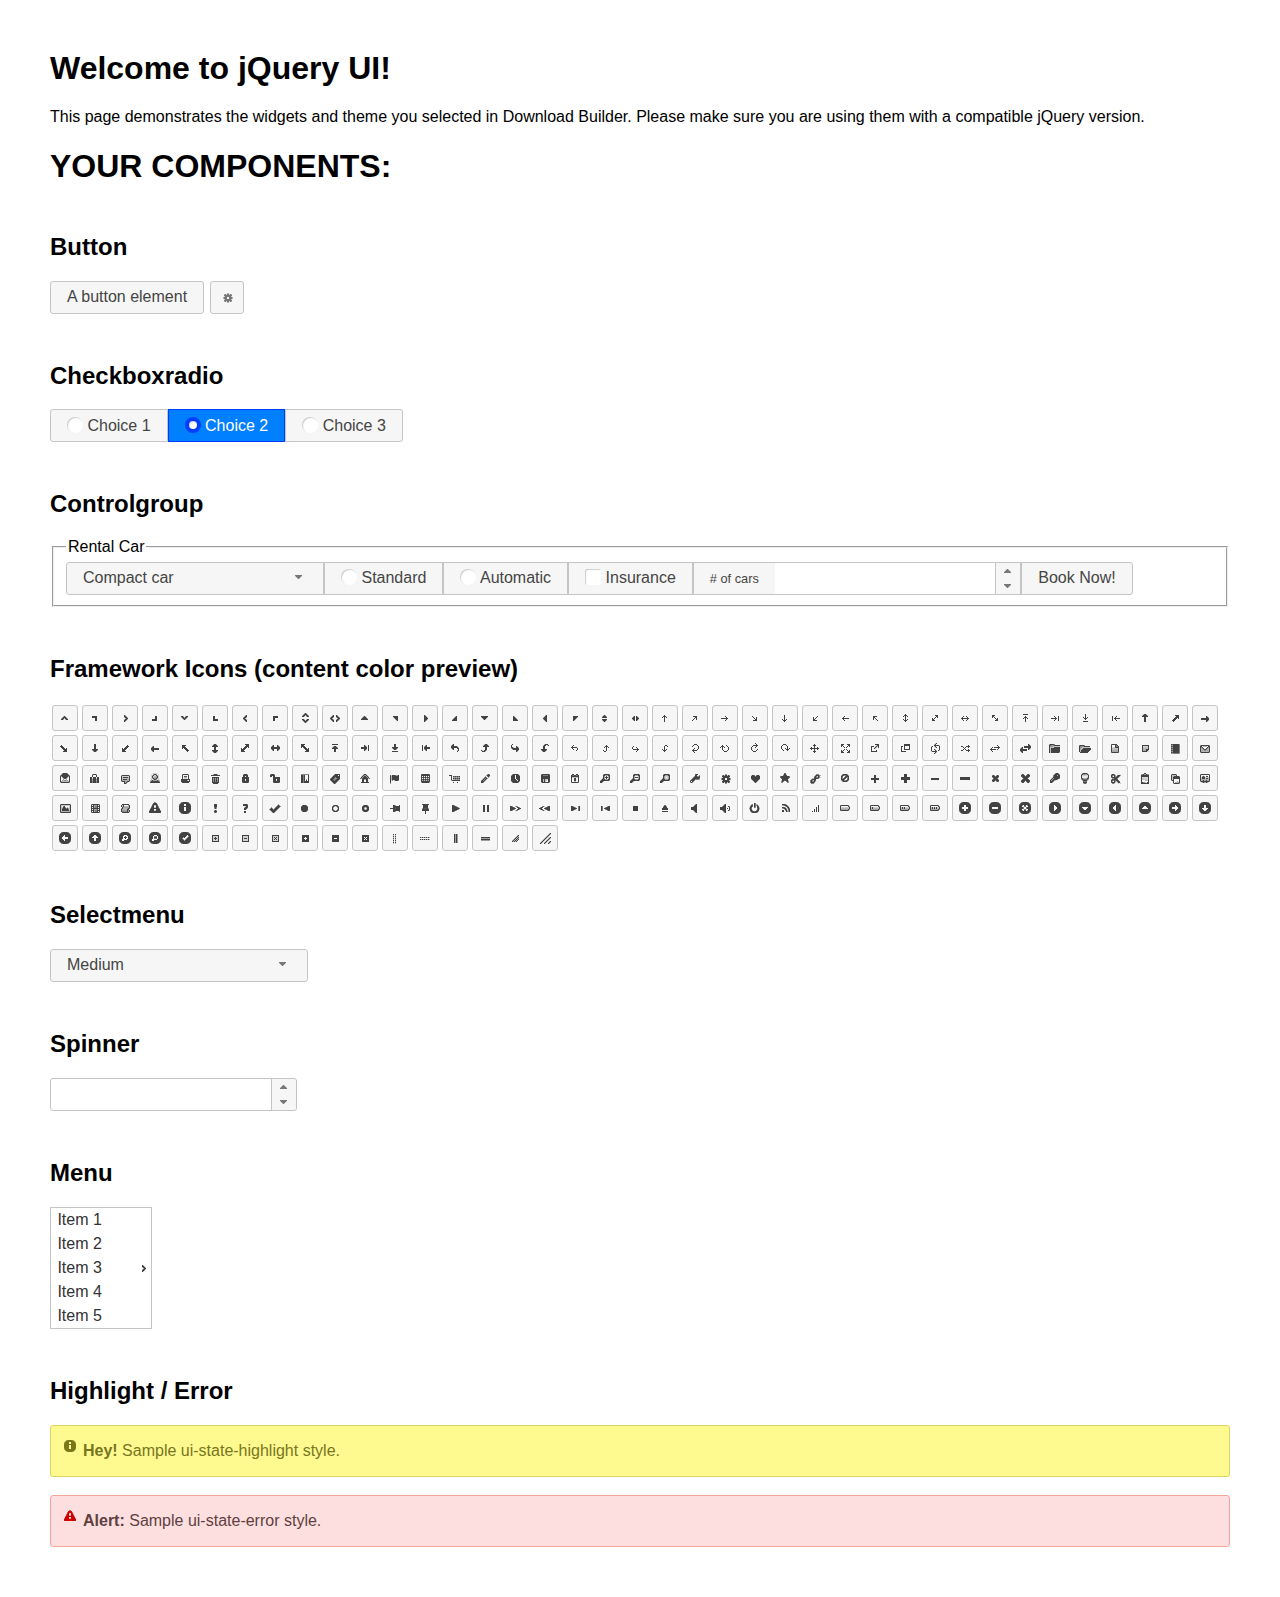
<file: common/js/jquery-ui-1.13.1.custom/index.html>
<!doctype html>
<html lang="us">
<head>
	<meta charset="utf-8">
	<title>jQuery UI Example Page</title>
	<link href="jquery-ui.css" rel="stylesheet">
	<style>
	body{
		font-family: "Trebuchet MS", sans-serif;
		margin: 50px;
	}
	.demoHeaders {
		margin-top: 2em;
	}
	#dialog-link {
		padding: .4em 1em .4em 20px;
		text-decoration: none;
		position: relative;
	}
	#dialog-link span.ui-icon {
		margin: 0 5px 0 0;
		position: absolute;
		left: .2em;
		top: 50%;
		margin-top: -8px;
	}
	#icons {
		margin: 0;
		padding: 0;
	}
	#icons li {
		margin: 2px;
		position: relative;
		padding: 4px 0;
		cursor: pointer;
		float: left;
		list-style: none;
	}
	#icons span.ui-icon {
		float: left;
		margin: 0 4px;
	}
	.fakewindowcontain .ui-widget-overlay {
		position: absolute;
	}
	select {
		width: 200px;
	}
	</style>
</head>
<body>

<h1>Welcome to jQuery UI!</h1>

<div class="ui-widget">
	<p>This page demonstrates the widgets and theme you selected in Download Builder. Please make sure you are using them with a compatible jQuery version.</p>
</div>

<h1>YOUR COMPONENTS:</h1>



<!-- Button -->
<h2 class="demoHeaders">Button</h2>
<button id="button">A button element</button>
<button id="button-icon">An icon-only button</button>

<!-- Checkboxradio -->
<h2 class="demoHeaders">Checkboxradio</h2>
<form style="margin-top: 1em;">
	<div id="radioset">
		<input type="radio" id="radio1" name="radio"><label for="radio1">Choice 1</label>
		<input type="radio" id="radio2" name="radio" checked="checked"><label for="radio2">Choice 2</label>
		<input type="radio" id="radio3" name="radio"><label for="radio3">Choice 3</label>
	</div>
</form>

<!-- Controlgroup -->
<h2 class="demoHeaders">Controlgroup</h2>
<fieldset>
	<legend>Rental Car</legend>
	<div id="controlgroup">
		<select id="car-type">
			<option>Compact car</option>
			<option>Midsize car</option>
			<option>Full size car</option>
			<option>SUV</option>
			<option>Luxury</option>
			<option>Truck</option>
			<option>Van</option>
		</select>
		<label for="transmission-standard">Standard</label>
		<input type="radio" name="transmission" id="transmission-standard">
		<label for="transmission-automatic">Automatic</label>
		<input type="radio" name="transmission" id="transmission-automatic">
		<label for="insurance">Insurance</label>
		<input type="checkbox" name="insurance" id="insurance">
		<label for="horizontal-spinner" class="ui-controlgroup-label"># of cars</label>
		<input id="horizontal-spinner" class="ui-spinner-input">
		<button>Book Now!</button>
	</div>
</fieldset>




<h2 class="demoHeaders">Framework Icons (content color preview)</h2>
<ul id="icons" class="ui-widget ui-helper-clearfix">
	<li class="ui-state-default ui-corner-all" title=".ui-icon-caret-1-n"><span class="ui-icon ui-icon-caret-1-n"></span></li>
	<li class="ui-state-default ui-corner-all" title=".ui-icon-caret-1-ne"><span class="ui-icon ui-icon-caret-1-ne"></span></li>
	<li class="ui-state-default ui-corner-all" title=".ui-icon-caret-1-e"><span class="ui-icon ui-icon-caret-1-e"></span></li>
	<li class="ui-state-default ui-corner-all" title=".ui-icon-caret-1-se"><span class="ui-icon ui-icon-caret-1-se"></span></li>
	<li class="ui-state-default ui-corner-all" title=".ui-icon-caret-1-s"><span class="ui-icon ui-icon-caret-1-s"></span></li>
	<li class="ui-state-default ui-corner-all" title=".ui-icon-caret-1-sw"><span class="ui-icon ui-icon-caret-1-sw"></span></li>
	<li class="ui-state-default ui-corner-all" title=".ui-icon-caret-1-w"><span class="ui-icon ui-icon-caret-1-w"></span></li>
	<li class="ui-state-default ui-corner-all" title=".ui-icon-caret-1-nw"><span class="ui-icon ui-icon-caret-1-nw"></span></li>
	<li class="ui-state-default ui-corner-all" title=".ui-icon-caret-2-n-s"><span class="ui-icon ui-icon-caret-2-n-s"></span></li>
	<li class="ui-state-default ui-corner-all" title=".ui-icon-caret-2-e-w"><span class="ui-icon ui-icon-caret-2-e-w"></span></li>
	<li class="ui-state-default ui-corner-all" title=".ui-icon-triangle-1-n"><span class="ui-icon ui-icon-triangle-1-n"></span></li>
	<li class="ui-state-default ui-corner-all" title=".ui-icon-triangle-1-ne"><span class="ui-icon ui-icon-triangle-1-ne"></span></li>
	<li class="ui-state-default ui-corner-all" title=".ui-icon-triangle-1-e"><span class="ui-icon ui-icon-triangle-1-e"></span></li>
	<li class="ui-state-default ui-corner-all" title=".ui-icon-triangle-1-se"><span class="ui-icon ui-icon-triangle-1-se"></span></li>
	<li class="ui-state-default ui-corner-all" title=".ui-icon-triangle-1-s"><span class="ui-icon ui-icon-triangle-1-s"></span></li>
	<li class="ui-state-default ui-corner-all" title=".ui-icon-triangle-1-sw"><span class="ui-icon ui-icon-triangle-1-sw"></span></li>
	<li class="ui-state-default ui-corner-all" title=".ui-icon-triangle-1-w"><span class="ui-icon ui-icon-triangle-1-w"></span></li>
	<li class="ui-state-default ui-corner-all" title=".ui-icon-triangle-1-nw"><span class="ui-icon ui-icon-triangle-1-nw"></span></li>
	<li class="ui-state-default ui-corner-all" title=".ui-icon-triangle-2-n-s"><span class="ui-icon ui-icon-triangle-2-n-s"></span></li>
	<li class="ui-state-default ui-corner-all" title=".ui-icon-triangle-2-e-w"><span class="ui-icon ui-icon-triangle-2-e-w"></span></li>
	<li class="ui-state-default ui-corner-all" title=".ui-icon-arrow-1-n"><span class="ui-icon ui-icon-arrow-1-n"></span></li>
	<li class="ui-state-default ui-corner-all" title=".ui-icon-arrow-1-ne"><span class="ui-icon ui-icon-arrow-1-ne"></span></li>
	<li class="ui-state-default ui-corner-all" title=".ui-icon-arrow-1-e"><span class="ui-icon ui-icon-arrow-1-e"></span></li>
	<li class="ui-state-default ui-corner-all" title=".ui-icon-arrow-1-se"><span class="ui-icon ui-icon-arrow-1-se"></span></li>
	<li class="ui-state-default ui-corner-all" title=".ui-icon-arrow-1-s"><span class="ui-icon ui-icon-arrow-1-s"></span></li>
	<li class="ui-state-default ui-corner-all" title=".ui-icon-arrow-1-sw"><span class="ui-icon ui-icon-arrow-1-sw"></span></li>
	<li class="ui-state-default ui-corner-all" title=".ui-icon-arrow-1-w"><span class="ui-icon ui-icon-arrow-1-w"></span></li>
	<li class="ui-state-default ui-corner-all" title=".ui-icon-arrow-1-nw"><span class="ui-icon ui-icon-arrow-1-nw"></span></li>
	<li class="ui-state-default ui-corner-all" title=".ui-icon-arrow-2-n-s"><span class="ui-icon ui-icon-arrow-2-n-s"></span></li>
	<li class="ui-state-default ui-corner-all" title=".ui-icon-arrow-2-ne-sw"><span class="ui-icon ui-icon-arrow-2-ne-sw"></span></li>
	<li class="ui-state-default ui-corner-all" title=".ui-icon-arrow-2-e-w"><span class="ui-icon ui-icon-arrow-2-e-w"></span></li>
	<li class="ui-state-default ui-corner-all" title=".ui-icon-arrow-2-se-nw"><span class="ui-icon ui-icon-arrow-2-se-nw"></span></li>
	<li class="ui-state-default ui-corner-all" title=".ui-icon-arrowstop-1-n"><span class="ui-icon ui-icon-arrowstop-1-n"></span></li>
	<li class="ui-state-default ui-corner-all" title=".ui-icon-arrowstop-1-e"><span class="ui-icon ui-icon-arrowstop-1-e"></span></li>
	<li class="ui-state-default ui-corner-all" title=".ui-icon-arrowstop-1-s"><span class="ui-icon ui-icon-arrowstop-1-s"></span></li>
	<li class="ui-state-default ui-corner-all" title=".ui-icon-arrowstop-1-w"><span class="ui-icon ui-icon-arrowstop-1-w"></span></li>
	<li class="ui-state-default ui-corner-all" title=".ui-icon-arrowthick-1-n"><span class="ui-icon ui-icon-arrowthick-1-n"></span></li>
	<li class="ui-state-default ui-corner-all" title=".ui-icon-arrowthick-1-ne"><span class="ui-icon ui-icon-arrowthick-1-ne"></span></li>
	<li class="ui-state-default ui-corner-all" title=".ui-icon-arrowthick-1-e"><span class="ui-icon ui-icon-arrowthick-1-e"></span></li>
	<li class="ui-state-default ui-corner-all" title=".ui-icon-arrowthick-1-se"><span class="ui-icon ui-icon-arrowthick-1-se"></span></li>
	<li class="ui-state-default ui-corner-all" title=".ui-icon-arrowthick-1-s"><span class="ui-icon ui-icon-arrowthick-1-s"></span></li>
	<li class="ui-state-default ui-corner-all" title=".ui-icon-arrowthick-1-sw"><span class="ui-icon ui-icon-arrowthick-1-sw"></span></li>
	<li class="ui-state-default ui-corner-all" title=".ui-icon-arrowthick-1-w"><span class="ui-icon ui-icon-arrowthick-1-w"></span></li>
	<li class="ui-state-default ui-corner-all" title=".ui-icon-arrowthick-1-nw"><span class="ui-icon ui-icon-arrowthick-1-nw"></span></li>
	<li class="ui-state-default ui-corner-all" title=".ui-icon-arrowthick-2-n-s"><span class="ui-icon ui-icon-arrowthick-2-n-s"></span></li>
	<li class="ui-state-default ui-corner-all" title=".ui-icon-arrowthick-2-ne-sw"><span class="ui-icon ui-icon-arrowthick-2-ne-sw"></span></li>
	<li class="ui-state-default ui-corner-all" title=".ui-icon-arrowthick-2-e-w"><span class="ui-icon ui-icon-arrowthick-2-e-w"></span></li>
	<li class="ui-state-default ui-corner-all" title=".ui-icon-arrowthick-2-se-nw"><span class="ui-icon ui-icon-arrowthick-2-se-nw"></span></li>
	<li class="ui-state-default ui-corner-all" title=".ui-icon-arrowthickstop-1-n"><span class="ui-icon ui-icon-arrowthickstop-1-n"></span></li>
	<li class="ui-state-default ui-corner-all" title=".ui-icon-arrowthickstop-1-e"><span class="ui-icon ui-icon-arrowthickstop-1-e"></span></li>
	<li class="ui-state-default ui-corner-all" title=".ui-icon-arrowthickstop-1-s"><span class="ui-icon ui-icon-arrowthickstop-1-s"></span></li>
	<li class="ui-state-default ui-corner-all" title=".ui-icon-arrowthickstop-1-w"><span class="ui-icon ui-icon-arrowthickstop-1-w"></span></li>
	<li class="ui-state-default ui-corner-all" title=".ui-icon-arrowreturnthick-1-w"><span class="ui-icon ui-icon-arrowreturnthick-1-w"></span></li>
	<li class="ui-state-default ui-corner-all" title=".ui-icon-arrowreturnthick-1-n"><span class="ui-icon ui-icon-arrowreturnthick-1-n"></span></li>
	<li class="ui-state-default ui-corner-all" title=".ui-icon-arrowreturnthick-1-e"><span class="ui-icon ui-icon-arrowreturnthick-1-e"></span></li>
	<li class="ui-state-default ui-corner-all" title=".ui-icon-arrowreturnthick-1-s"><span class="ui-icon ui-icon-arrowreturnthick-1-s"></span></li>
	<li class="ui-state-default ui-corner-all" title=".ui-icon-arrowreturn-1-w"><span class="ui-icon ui-icon-arrowreturn-1-w"></span></li>
	<li class="ui-state-default ui-corner-all" title=".ui-icon-arrowreturn-1-n"><span class="ui-icon ui-icon-arrowreturn-1-n"></span></li>
	<li class="ui-state-default ui-corner-all" title=".ui-icon-arrowreturn-1-e"><span class="ui-icon ui-icon-arrowreturn-1-e"></span></li>
	<li class="ui-state-default ui-corner-all" title=".ui-icon-arrowreturn-1-s"><span class="ui-icon ui-icon-arrowreturn-1-s"></span></li>
	<li class="ui-state-default ui-corner-all" title=".ui-icon-arrowrefresh-1-w"><span class="ui-icon ui-icon-arrowrefresh-1-w"></span></li>
	<li class="ui-state-default ui-corner-all" title=".ui-icon-arrowrefresh-1-n"><span class="ui-icon ui-icon-arrowrefresh-1-n"></span></li>
	<li class="ui-state-default ui-corner-all" title=".ui-icon-arrowrefresh-1-e"><span class="ui-icon ui-icon-arrowrefresh-1-e"></span></li>
	<li class="ui-state-default ui-corner-all" title=".ui-icon-arrowrefresh-1-s"><span class="ui-icon ui-icon-arrowrefresh-1-s"></span></li>
	<li class="ui-state-default ui-corner-all" title=".ui-icon-arrow-4"><span class="ui-icon ui-icon-arrow-4"></span></li>
	<li class="ui-state-default ui-corner-all" title=".ui-icon-arrow-4-diag"><span class="ui-icon ui-icon-arrow-4-diag"></span></li>
	<li class="ui-state-default ui-corner-all" title=".ui-icon-extlink"><span class="ui-icon ui-icon-extlink"></span></li>
	<li class="ui-state-default ui-corner-all" title=".ui-icon-newwin"><span class="ui-icon ui-icon-newwin"></span></li>
	<li class="ui-state-default ui-corner-all" title=".ui-icon-refresh"><span class="ui-icon ui-icon-refresh"></span></li>
	<li class="ui-state-default ui-corner-all" title=".ui-icon-shuffle"><span class="ui-icon ui-icon-shuffle"></span></li>
	<li class="ui-state-default ui-corner-all" title=".ui-icon-transfer-e-w"><span class="ui-icon ui-icon-transfer-e-w"></span></li>
	<li class="ui-state-default ui-corner-all" title=".ui-icon-transferthick-e-w"><span class="ui-icon ui-icon-transferthick-e-w"></span></li>
	<li class="ui-state-default ui-corner-all" title=".ui-icon-folder-collapsed"><span class="ui-icon ui-icon-folder-collapsed"></span></li>
	<li class="ui-state-default ui-corner-all" title=".ui-icon-folder-open"><span class="ui-icon ui-icon-folder-open"></span></li>
	<li class="ui-state-default ui-corner-all" title=".ui-icon-document"><span class="ui-icon ui-icon-document"></span></li>
	<li class="ui-state-default ui-corner-all" title=".ui-icon-document-b"><span class="ui-icon ui-icon-document-b"></span></li>
	<li class="ui-state-default ui-corner-all" title=".ui-icon-note"><span class="ui-icon ui-icon-note"></span></li>
	<li class="ui-state-default ui-corner-all" title=".ui-icon-mail-closed"><span class="ui-icon ui-icon-mail-closed"></span></li>
	<li class="ui-state-default ui-corner-all" title=".ui-icon-mail-open"><span class="ui-icon ui-icon-mail-open"></span></li>
	<li class="ui-state-default ui-corner-all" title=".ui-icon-suitcase"><span class="ui-icon ui-icon-suitcase"></span></li>
	<li class="ui-state-default ui-corner-all" title=".ui-icon-comment"><span class="ui-icon ui-icon-comment"></span></li>
	<li class="ui-state-default ui-corner-all" title=".ui-icon-person"><span class="ui-icon ui-icon-person"></span></li>
	<li class="ui-state-default ui-corner-all" title=".ui-icon-print"><span class="ui-icon ui-icon-print"></span></li>
	<li class="ui-state-default ui-corner-all" title=".ui-icon-trash"><span class="ui-icon ui-icon-trash"></span></li>
	<li class="ui-state-default ui-corner-all" title=".ui-icon-locked"><span class="ui-icon ui-icon-locked"></span></li>
	<li class="ui-state-default ui-corner-all" title=".ui-icon-unlocked"><span class="ui-icon ui-icon-unlocked"></span></li>
	<li class="ui-state-default ui-corner-all" title=".ui-icon-bookmark"><span class="ui-icon ui-icon-bookmark"></span></li>
	<li class="ui-state-default ui-corner-all" title=".ui-icon-tag"><span class="ui-icon ui-icon-tag"></span></li>
	<li class="ui-state-default ui-corner-all" title=".ui-icon-home"><span class="ui-icon ui-icon-home"></span></li>
	<li class="ui-state-default ui-corner-all" title=".ui-icon-flag"><span class="ui-icon ui-icon-flag"></span></li>
	<li class="ui-state-default ui-corner-all" title=".ui-icon-calculator"><span class="ui-icon ui-icon-calculator"></span></li>
	<li class="ui-state-default ui-corner-all" title=".ui-icon-cart"><span class="ui-icon ui-icon-cart"></span></li>
	<li class="ui-state-default ui-corner-all" title=".ui-icon-pencil"><span class="ui-icon ui-icon-pencil"></span></li>
	<li class="ui-state-default ui-corner-all" title=".ui-icon-clock"><span class="ui-icon ui-icon-clock"></span></li>
	<li class="ui-state-default ui-corner-all" title=".ui-icon-disk"><span class="ui-icon ui-icon-disk"></span></li>
	<li class="ui-state-default ui-corner-all" title=".ui-icon-calendar"><span class="ui-icon ui-icon-calendar"></span></li>
	<li class="ui-state-default ui-corner-all" title=".ui-icon-zoomin"><span class="ui-icon ui-icon-zoomin"></span></li>
	<li class="ui-state-default ui-corner-all" title=".ui-icon-zoomout"><span class="ui-icon ui-icon-zoomout"></span></li>
	<li class="ui-state-default ui-corner-all" title=".ui-icon-search"><span class="ui-icon ui-icon-search"></span></li>
	<li class="ui-state-default ui-corner-all" title=".ui-icon-wrench"><span class="ui-icon ui-icon-wrench"></span></li>
	<li class="ui-state-default ui-corner-all" title=".ui-icon-gear"><span class="ui-icon ui-icon-gear"></span></li>
	<li class="ui-state-default ui-corner-all" title=".ui-icon-heart"><span class="ui-icon ui-icon-heart"></span></li>
	<li class="ui-state-default ui-corner-all" title=".ui-icon-star"><span class="ui-icon ui-icon-star"></span></li>
	<li class="ui-state-default ui-corner-all" title=".ui-icon-link"><span class="ui-icon ui-icon-link"></span></li>
	<li class="ui-state-default ui-corner-all" title=".ui-icon-cancel"><span class="ui-icon ui-icon-cancel"></span></li>
	<li class="ui-state-default ui-corner-all" title=".ui-icon-plus"><span class="ui-icon ui-icon-plus"></span></li>
	<li class="ui-state-default ui-corner-all" title=".ui-icon-plusthick"><span class="ui-icon ui-icon-plusthick"></span></li>
	<li class="ui-state-default ui-corner-all" title=".ui-icon-minus"><span class="ui-icon ui-icon-minus"></span></li>
	<li class="ui-state-default ui-corner-all" title=".ui-icon-minusthick"><span class="ui-icon ui-icon-minusthick"></span></li>
	<li class="ui-state-default ui-corner-all" title=".ui-icon-close"><span class="ui-icon ui-icon-close"></span></li>
	<li class="ui-state-default ui-corner-all" title=".ui-icon-closethick"><span class="ui-icon ui-icon-closethick"></span></li>
	<li class="ui-state-default ui-corner-all" title=".ui-icon-key"><span class="ui-icon ui-icon-key"></span></li>
	<li class="ui-state-default ui-corner-all" title=".ui-icon-lightbulb"><span class="ui-icon ui-icon-lightbulb"></span></li>
	<li class="ui-state-default ui-corner-all" title=".ui-icon-scissors"><span class="ui-icon ui-icon-scissors"></span></li>
	<li class="ui-state-default ui-corner-all" title=".ui-icon-clipboard"><span class="ui-icon ui-icon-clipboard"></span></li>
	<li class="ui-state-default ui-corner-all" title=".ui-icon-copy"><span class="ui-icon ui-icon-copy"></span></li>
	<li class="ui-state-default ui-corner-all" title=".ui-icon-contact"><span class="ui-icon ui-icon-contact"></span></li>
	<li class="ui-state-default ui-corner-all" title=".ui-icon-image"><span class="ui-icon ui-icon-image"></span></li>
	<li class="ui-state-default ui-corner-all" title=".ui-icon-video"><span class="ui-icon ui-icon-video"></span></li>
	<li class="ui-state-default ui-corner-all" title=".ui-icon-script"><span class="ui-icon ui-icon-script"></span></li>
	<li class="ui-state-default ui-corner-all" title=".ui-icon-alert"><span class="ui-icon ui-icon-alert"></span></li>
	<li class="ui-state-default ui-corner-all" title=".ui-icon-info"><span class="ui-icon ui-icon-info"></span></li>
	<li class="ui-state-default ui-corner-all" title=".ui-icon-notice"><span class="ui-icon ui-icon-notice"></span></li>
	<li class="ui-state-default ui-corner-all" title=".ui-icon-help"><span class="ui-icon ui-icon-help"></span></li>
	<li class="ui-state-default ui-corner-all" title=".ui-icon-check"><span class="ui-icon ui-icon-check"></span></li>
	<li class="ui-state-default ui-corner-all" title=".ui-icon-bullet"><span class="ui-icon ui-icon-bullet"></span></li>
	<li class="ui-state-default ui-corner-all" title=".ui-icon-radio-off"><span class="ui-icon ui-icon-radio-off"></span></li>
	<li class="ui-state-default ui-corner-all" title=".ui-icon-radio-on"><span class="ui-icon ui-icon-radio-on"></span></li>
	<li class="ui-state-default ui-corner-all" title=".ui-icon-pin-w"><span class="ui-icon ui-icon-pin-w"></span></li>
	<li class="ui-state-default ui-corner-all" title=".ui-icon-pin-s"><span class="ui-icon ui-icon-pin-s"></span></li>
	<li class="ui-state-default ui-corner-all" title=".ui-icon-play"><span class="ui-icon ui-icon-play"></span></li>
	<li class="ui-state-default ui-corner-all" title=".ui-icon-pause"><span class="ui-icon ui-icon-pause"></span></li>
	<li class="ui-state-default ui-corner-all" title=".ui-icon-seek-next"><span class="ui-icon ui-icon-seek-next"></span></li>
	<li class="ui-state-default ui-corner-all" title=".ui-icon-seek-prev"><span class="ui-icon ui-icon-seek-prev"></span></li>
	<li class="ui-state-default ui-corner-all" title=".ui-icon-seek-end"><span class="ui-icon ui-icon-seek-end"></span></li>
	<li class="ui-state-default ui-corner-all" title=".ui-icon-seek-first"><span class="ui-icon ui-icon-seek-first"></span></li>
	<li class="ui-state-default ui-corner-all" title=".ui-icon-stop"><span class="ui-icon ui-icon-stop"></span></li>
	<li class="ui-state-default ui-corner-all" title=".ui-icon-eject"><span class="ui-icon ui-icon-eject"></span></li>
	<li class="ui-state-default ui-corner-all" title=".ui-icon-volume-off"><span class="ui-icon ui-icon-volume-off"></span></li>
	<li class="ui-state-default ui-corner-all" title=".ui-icon-volume-on"><span class="ui-icon ui-icon-volume-on"></span></li>
	<li class="ui-state-default ui-corner-all" title=".ui-icon-power"><span class="ui-icon ui-icon-power"></span></li>
	<li class="ui-state-default ui-corner-all" title=".ui-icon-signal-diag"><span class="ui-icon ui-icon-signal-diag"></span></li>
	<li class="ui-state-default ui-corner-all" title=".ui-icon-signal"><span class="ui-icon ui-icon-signal"></span></li>
	<li class="ui-state-default ui-corner-all" title=".ui-icon-battery-0"><span class="ui-icon ui-icon-battery-0"></span></li>
	<li class="ui-state-default ui-corner-all" title=".ui-icon-battery-1"><span class="ui-icon ui-icon-battery-1"></span></li>
	<li class="ui-state-default ui-corner-all" title=".ui-icon-battery-2"><span class="ui-icon ui-icon-battery-2"></span></li>
	<li class="ui-state-default ui-corner-all" title=".ui-icon-battery-3"><span class="ui-icon ui-icon-battery-3"></span></li>
	<li class="ui-state-default ui-corner-all" title=".ui-icon-circle-plus"><span class="ui-icon ui-icon-circle-plus"></span></li>
	<li class="ui-state-default ui-corner-all" title=".ui-icon-circle-minus"><span class="ui-icon ui-icon-circle-minus"></span></li>
	<li class="ui-state-default ui-corner-all" title=".ui-icon-circle-close"><span class="ui-icon ui-icon-circle-close"></span></li>
	<li class="ui-state-default ui-corner-all" title=".ui-icon-circle-triangle-e"><span class="ui-icon ui-icon-circle-triangle-e"></span></li>
	<li class="ui-state-default ui-corner-all" title=".ui-icon-circle-triangle-s"><span class="ui-icon ui-icon-circle-triangle-s"></span></li>
	<li class="ui-state-default ui-corner-all" title=".ui-icon-circle-triangle-w"><span class="ui-icon ui-icon-circle-triangle-w"></span></li>
	<li class="ui-state-default ui-corner-all" title=".ui-icon-circle-triangle-n"><span class="ui-icon ui-icon-circle-triangle-n"></span></li>
	<li class="ui-state-default ui-corner-all" title=".ui-icon-circle-arrow-e"><span class="ui-icon ui-icon-circle-arrow-e"></span></li>
	<li class="ui-state-default ui-corner-all" title=".ui-icon-circle-arrow-s"><span class="ui-icon ui-icon-circle-arrow-s"></span></li>
	<li class="ui-state-default ui-corner-all" title=".ui-icon-circle-arrow-w"><span class="ui-icon ui-icon-circle-arrow-w"></span></li>
	<li class="ui-state-default ui-corner-all" title=".ui-icon-circle-arrow-n"><span class="ui-icon ui-icon-circle-arrow-n"></span></li>
	<li class="ui-state-default ui-corner-all" title=".ui-icon-circle-zoomin"><span class="ui-icon ui-icon-circle-zoomin"></span></li>
	<li class="ui-state-default ui-corner-all" title=".ui-icon-circle-zoomout"><span class="ui-icon ui-icon-circle-zoomout"></span></li>
	<li class="ui-state-default ui-corner-all" title=".ui-icon-circle-check"><span class="ui-icon ui-icon-circle-check"></span></li>
	<li class="ui-state-default ui-corner-all" title=".ui-icon-circlesmall-plus"><span class="ui-icon ui-icon-circlesmall-plus"></span></li>
	<li class="ui-state-default ui-corner-all" title=".ui-icon-circlesmall-minus"><span class="ui-icon ui-icon-circlesmall-minus"></span></li>
	<li class="ui-state-default ui-corner-all" title=".ui-icon-circlesmall-close"><span class="ui-icon ui-icon-circlesmall-close"></span></li>
	<li class="ui-state-default ui-corner-all" title=".ui-icon-squaresmall-plus"><span class="ui-icon ui-icon-squaresmall-plus"></span></li>
	<li class="ui-state-default ui-corner-all" title=".ui-icon-squaresmall-minus"><span class="ui-icon ui-icon-squaresmall-minus"></span></li>
	<li class="ui-state-default ui-corner-all" title=".ui-icon-squaresmall-close"><span class="ui-icon ui-icon-squaresmall-close"></span></li>
	<li class="ui-state-default ui-corner-all" title=".ui-icon-grip-dotted-vertical"><span class="ui-icon ui-icon-grip-dotted-vertical"></span></li>
	<li class="ui-state-default ui-corner-all" title=".ui-icon-grip-dotted-horizontal"><span class="ui-icon ui-icon-grip-dotted-horizontal"></span></li>
	<li class="ui-state-default ui-corner-all" title=".ui-icon-grip-solid-vertical"><span class="ui-icon ui-icon-grip-solid-vertical"></span></li>
	<li class="ui-state-default ui-corner-all" title=".ui-icon-grip-solid-horizontal"><span class="ui-icon ui-icon-grip-solid-horizontal"></span></li>
	<li class="ui-state-default ui-corner-all" title=".ui-icon-gripsmall-diagonal-se"><span class="ui-icon ui-icon-gripsmall-diagonal-se"></span></li>
	<li class="ui-state-default ui-corner-all" title=".ui-icon-grip-diagonal-se"><span class="ui-icon ui-icon-grip-diagonal-se"></span></li>
</ul>




<!-- Progressbar -->
<h2 class="demoHeaders">Selectmenu</h2>
<select id="selectmenu">
	<option>Slower</option>
	<option>Slow</option>
	<option selected="selected">Medium</option>
	<option>Fast</option>
	<option>Faster</option>
</select>

<!-- Spinner -->
<h2 class="demoHeaders">Spinner</h2>
<input id="spinner">

<!-- Menu -->
<h2 class="demoHeaders">Menu</h2>
<ul style="width:100px;" id="menu">
	<li><div>Item 1</div></li>
	<li><div>Item 2</div></li>
	<li><div>Item 3</div>
		<ul>
			<li><div>Item 3-1</div></li>
			<li><div>Item 3-2</div></li>
			<li><div>Item 3-3</div></li>
			<li><div>Item 3-4</div></li>
			<li><div>Item 3-5</div></li>
		</ul>
	</li>
	<li><div>Item 4</div></li>
	<li><div>Item 5</div></li>
</ul>


<!-- Highlight / Error -->
<h2 class="demoHeaders">Highlight / Error</h2>
<div class="ui-widget">
	<div class="ui-state-highlight ui-corner-all" style="margin-top: 20px; padding: 0 .7em;">
		<p><span class="ui-icon ui-icon-info" style="float: left; margin-right: .3em;"></span>
		<strong>Hey!</strong> Sample ui-state-highlight style.</p>
	</div>
</div>
<br>
<div class="ui-widget">
	<div class="ui-state-error ui-corner-all" style="padding: 0 .7em;">
		<p><span class="ui-icon ui-icon-alert" style="float: left; margin-right: .3em;"></span>
		<strong>Alert:</strong> Sample ui-state-error style.</p>
	</div>
</div>

<script src="external/jquery/jquery.js"></script>
<script src="jquery-ui.js"></script>
<script>


$( "#button" ).button();
$( "#button-icon" ).button({
	icon: "ui-icon-gear",
	showLabel: false
});

$( "#radioset" ).buttonset();

$( "#controlgroup" ).controlgroup();






$( "#spinner" ).spinner();

$( "#menu" ).menu();


$( "#selectmenu" ).selectmenu();

// Hover states on the static widgets
$( "#dialog-link, #icons li" ).hover(
	function() {
		$( this ).addClass( "ui-state-hover" );
	},
	function() {
		$( this ).removeClass( "ui-state-hover" );
	}
);
</script>
</body>
</html>
</file>
